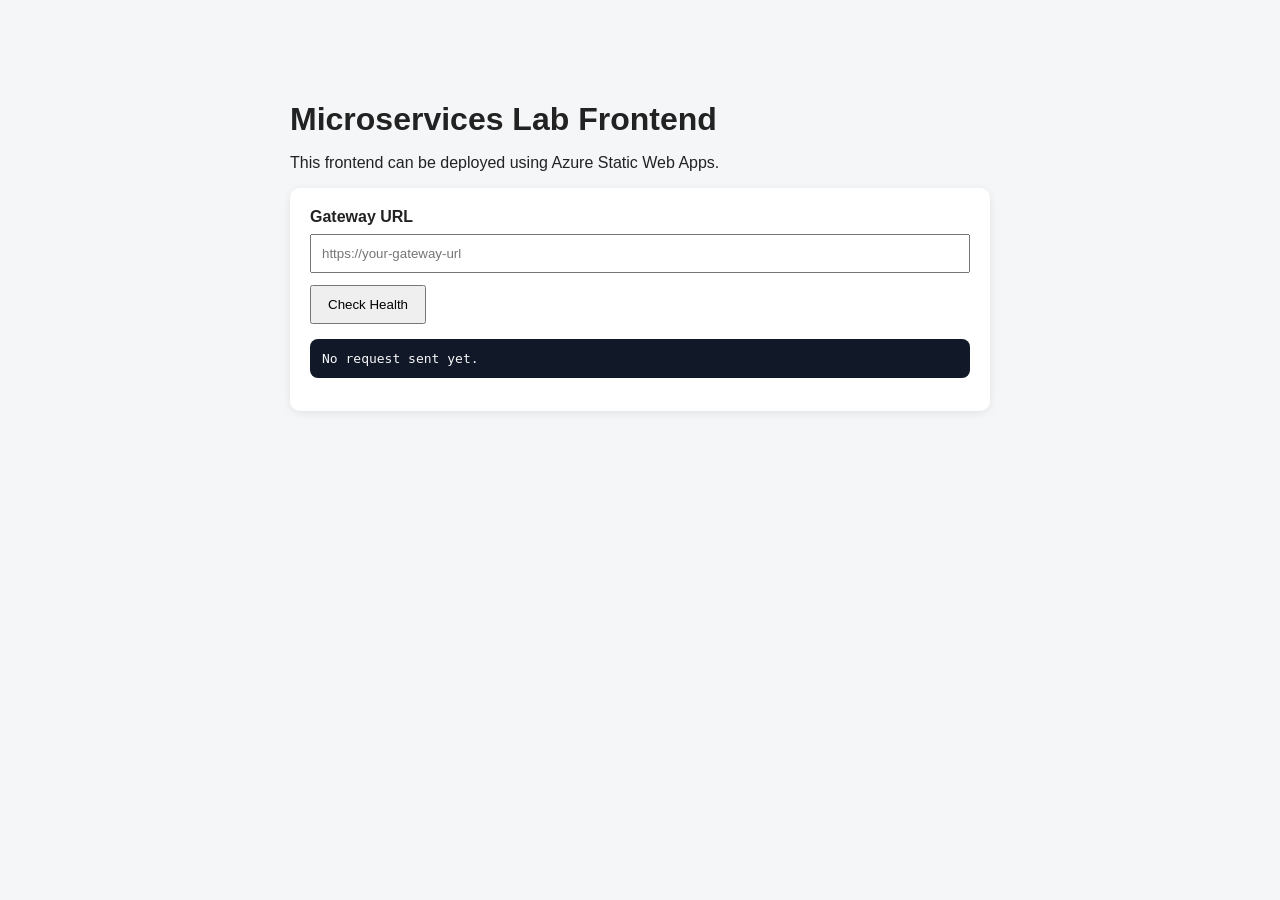
<file: index.html>
<!DOCTYPE html>
<html lang="en">
<head>
    <meta charset="UTF-8">
    <meta name="viewport" content="width=device-width, initial-scale=1.0">
    <title>Microservices Frontend</title>
    <link rel="stylesheet" href="css/styles.css">
</head>
<body>
    <div class="container">
        <h1>Microservices Lab Frontend</h1>
        <p>This frontend can be deployed using Azure Static Web Apps.</p>

        <div class="card">
            <label for="gatewayUrl">Gateway URL</label>
            <input type="text" id="gatewayUrl" placeholder="https://your-gateway-url">
            <button id="checkBtn">Check Health</button>
            <pre id="output">No request sent yet.</pre>
        </div>
    </div>

    <script src="js/script.js"></script>
</body>
</html>
</file>
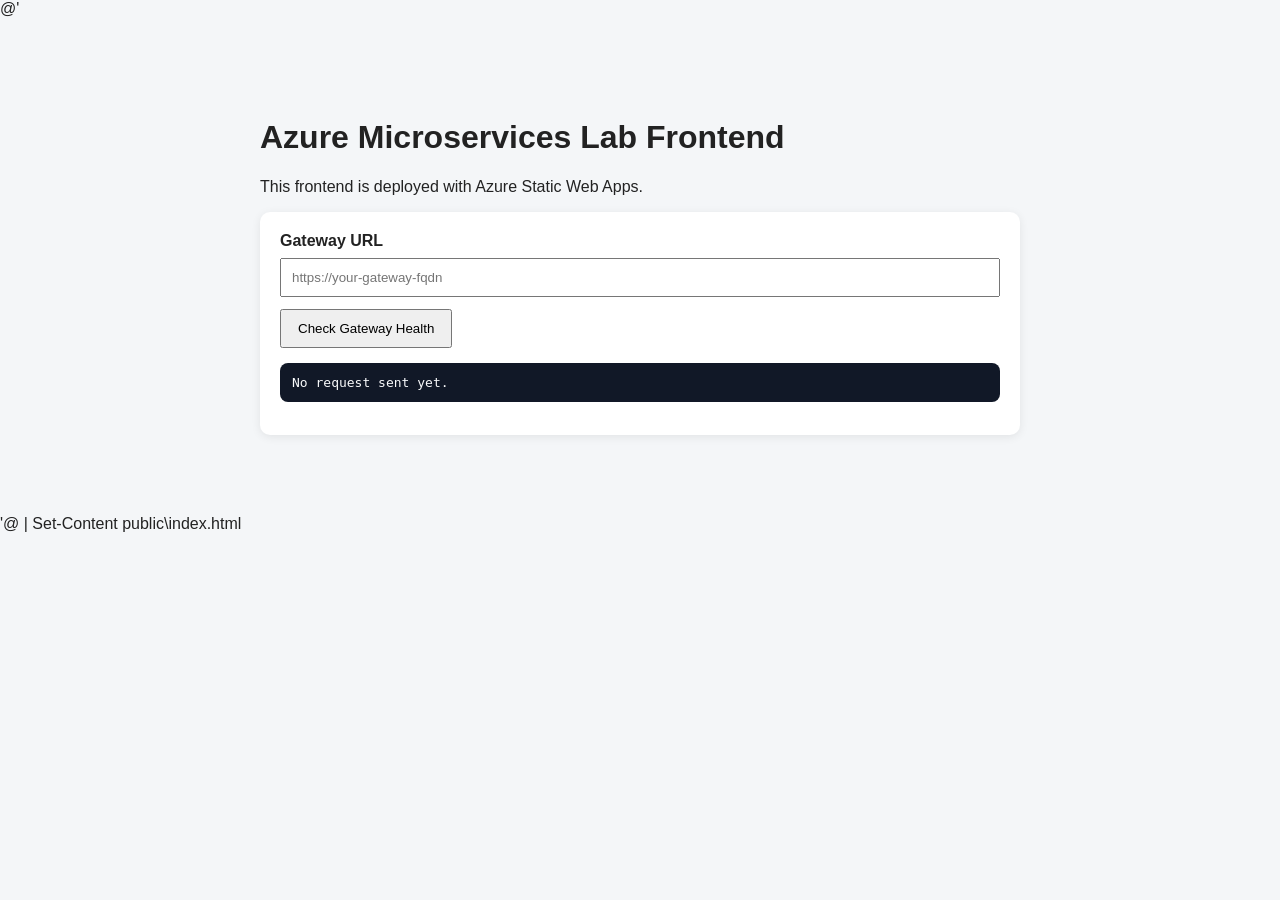
<file: public/index.html>
@'
<!DOCTYPE html>
<html lang="en">
<head>
    <meta charset="UTF-8">
    <meta name="viewport" content="width=device-width, initial-scale=1.0">
    <title>CTSE Lab 07 Frontend</title>
    <link rel="stylesheet" href="css/styles.css">
</head>
<body>
    <div class="container">
        <h1>Azure Microservices Lab Frontend</h1>
        <p>This frontend is deployed with Azure Static Web Apps.</p>

        <div class="card">
            <label for="gatewayUrl">Gateway URL</label>
            <input type="text" id="gatewayUrl" placeholder="https://your-gateway-fqdn">
            <button id="checkBtn">Check Gateway Health</button>
            <pre id="output">No request sent yet.</pre>
        </div>
    </div>

    <script src="js/script.js"></script>
</body>
</html>
'@ | Set-Content public\index.html
</file>
<file: css/styles.css>
body {
    margin: 0;
    font-family: Arial, sans-serif;
    background-color: #f4f6f8;
    color: #222;
}

.container {
    max-width: 700px;
    margin: 60px auto;
    padding: 20px;
}

h1 {
    margin-bottom: 10px;
}

.card {
    background: #fff;
    padding: 20px;
    border-radius: 10px;
    box-shadow: 0 2px 10px rgba(0, 0, 0, 0.08);
}

label {
    display: block;
    margin-bottom: 8px;
    font-weight: bold;
}

input {
    width: 100%;
    padding: 10px;
    margin-bottom: 12px;
    box-sizing: border-box;
}

button {
    padding: 10px 16px;
    cursor: pointer;
}

pre {
    background: #111827;
    color: #f9fafb;
    padding: 12px;
    border-radius: 8px;
    margin-top: 15px;
    white-space: pre-wrap;
    word-wrap: break-word;
}
</file>
<file: public/css/styles.css>
body {
    margin: 0;
    font-family: Arial, sans-serif;
    background-color: #f4f6f8;
    color: #222;
}

.container {
    max-width: 760px;
    margin: 60px auto;
    padding: 20px;
}

.card {
    background: #ffffff;
    padding: 20px;
    border-radius: 10px;
    box-shadow: 0 2px 10px rgba(0, 0, 0, 0.08);
}

label {
    display: block;
    margin-bottom: 8px;
    font-weight: bold;
}

input {
    width: 100%;
    padding: 10px;
    margin-bottom: 12px;
    box-sizing: border-box;
}

button {
    padding: 10px 16px;
    cursor: pointer;
}

pre {
    background: #111827;
    color: #f9fafb;
    padding: 12px;
    border-radius: 8px;
    margin-top: 15px;
    white-space: pre-wrap;
    word-wrap: break-word;
}
</file>
